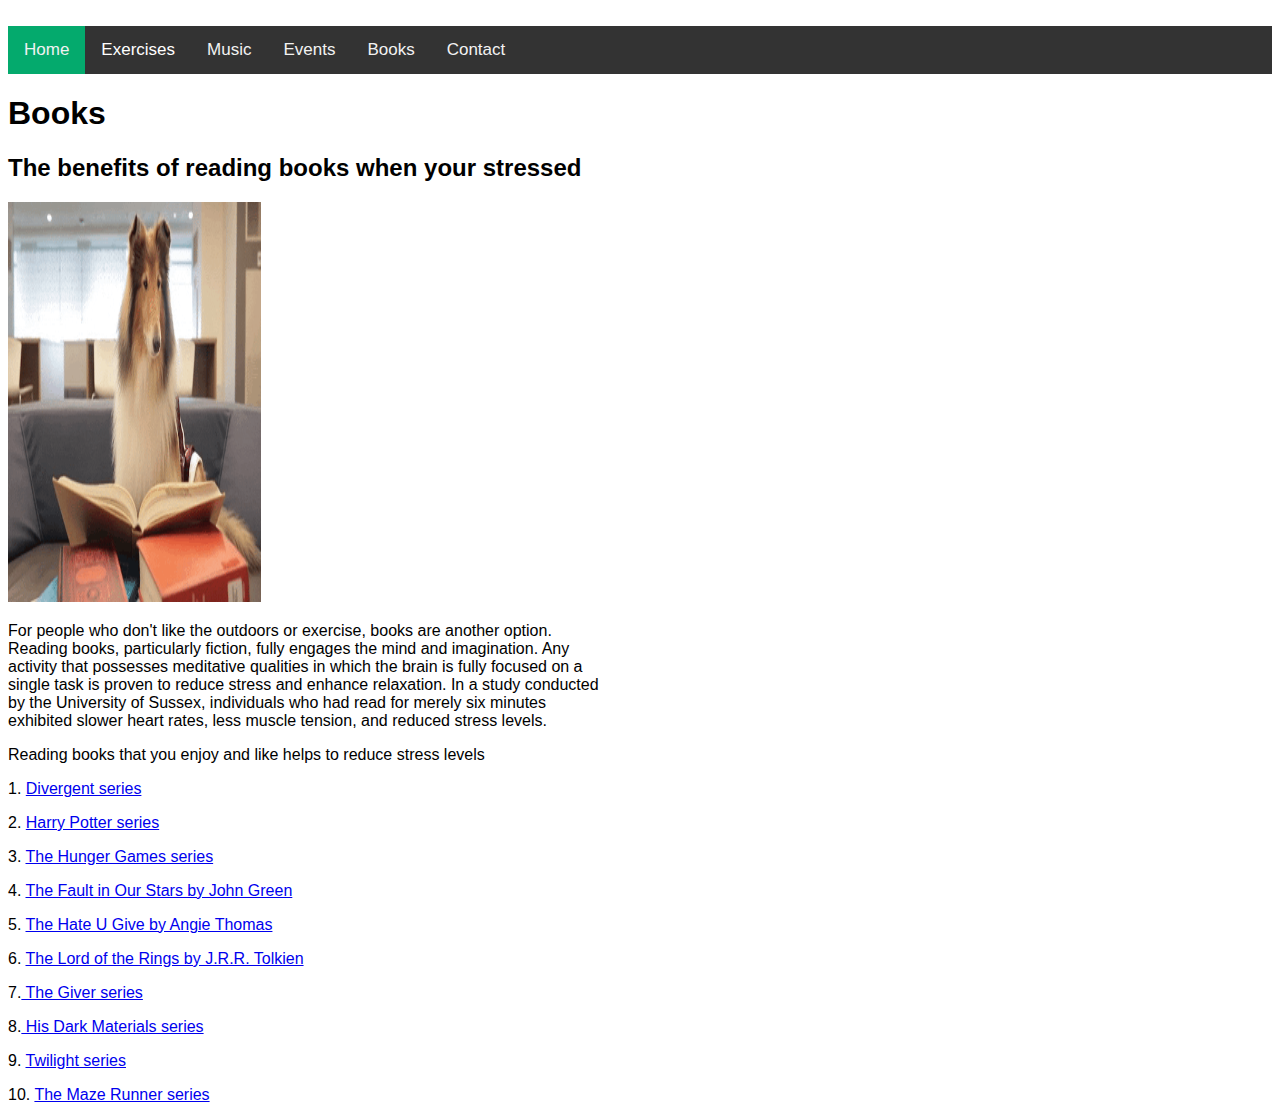
<file: Books.html>
<!DOCTYPE html>
<html>
  <head>
  <meta charset="UTF-8">
  <meta name="viewport" content="width=device-width, initial-scale=1">
  <link rel="stylesheet" type="text/css" href="style.css">
  <img class="Home pic" href="style.css">
  <script src = "script.js"></script>
</head>
<body>
  <header>
    <nav class="topnav id="myTopnav"">
		<a href="index.html" class="active">Home</a>
		<!--<a href="Exercises.html">Exercises</a>-->
    <div class="dropdown">
    <button class="dropbtn">Exercises 
      <i class="fa fa-caret-down"></i>
    </button>
    <div class="dropdown-content">
      <a href="exercises/Cycling.html">Cycling</a>
      <a href="exercises/Meditation.html">Meditation</a>
      <a href="exercises/Running.html">Running</a>
      <a href="exercises/Swimming.html">Swimming</a>
      <a href="exercises/Yoga.html">Yoga</a>
    </div>
  </div> 
    <a href="Music.html">Music</a>
		<a href="Events.html">Events</a>
    <a href="Books.html">Books</a>
		<a href="contact.html">Contact</a>
    <a href="javascript:void(0);" style="font-size:15px;" class="icon" onclick="myFunction()">&#9776;</a>
	</nav>
      <h1> Books </h1>
  </header>

<h2>The benefits of reading books when your stressed</h2>
<img src="../books.gif" alt="This is a picture of X." width="500" height="400">
<section class="w3-container w3-center w3-content" style="max-width:600px">
    <p>For people who don't like the outdoors or exercise, books are another option. Reading books, particularly fiction, fully engages the mind and imagination. Any activity that possesses meditative qualities in which the brain is fully focused on a single task is proven to reduce stress and enhance relaxation. In a study conducted by the University of Sussex, individuals who had read for merely six minutes exhibited slower heart rates, less muscle tension, and reduced stress levels.</p>
 <p>Reading books that you enjoy and like helps to reduce stress levels</p>
 
<p>1. <a href="https://www.barnesandnoble.com/b/divergent/_/N-1p7a" class="w3-button w3-bar-item">Divergent series</a></p>
<p>2. <a href="https://www.barnesandnoble.com/s/harry%20potter%20series"> Harry Potter series </a></p>
<p>3.  <a href="https://www.barnesandnoble.com/s/The%20Hunger%20Games%20series">  The Hunger Games series</a></p>
<p>4. <a href="https://www.barnesandnoble.com/s/The%20Fault%20in%20Our%20Stars%20by%20John%20Green"> The Fault in Our Stars by John Green</a></p>
<p>5. <a href="https://www.barnesandnoble.com/s/The%20Hate%20U%20Give%20by%20Angie%20Thomas"> The Hate U Give by Angie Thomas </a></p>
<p>6. <a href="https://www.barnesandnoble.com/s/The%20Lord%20of%20the%20Rings"> The Lord of the Rings by J.R.R. Tolkien </a></p>
<p>7.<a href="https://www.barnesandnoble.com/s/The%20Giver%20series"> The Giver series </a></p>
<p>8.<a href="https://www.barnesandnoble.com/s/%20His%20Dark%20Materials%20series">  His Dark Materials series </a></p>
<p>9. <a href="https://www.barnesandnoble.com/s/%20Twilight%20series">  Twilight series </a></p>
<p>10. <a href="https://www.barnesandnoble.com/s/The%20Maze%20Runner%20series">  The Maze Runner series </a></p>
</file>
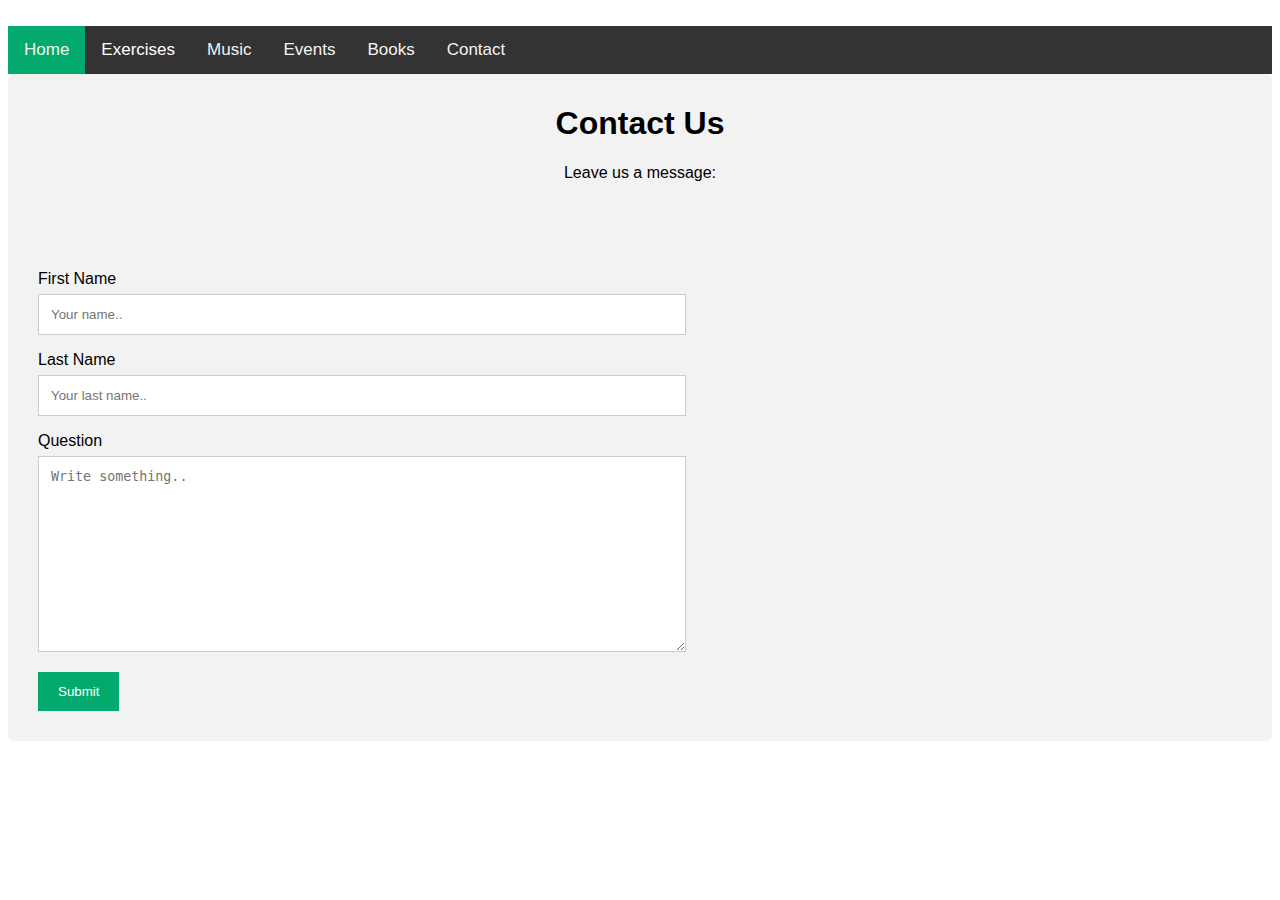
<file: contact.html>
<!DOCTYPE html>
<html>
  <head>
  <meta charset="UTF-8">
  <meta name="viewport" content="width=device-width, initial-scale=1">
  <link rel="stylesheet" type="text/css" href="style.css">
  <img class="Home pic" href="style.css">
  <script src = "script.js"></script>
</head>
<body>
  <header>
    <nav class="topnav id="myTopnav"">
		<a href="index.html" class="active">Home</a>
		<!--<a href="Exercises.html">Exercises</a>-->
    <div class="dropdown">
    <button class="dropbtn">Exercises 
      <i class="fa fa-caret-down"></i>
    </button>
    <div class="dropdown-content">
      <a href="exercises/Cycling.html">Cycling</a>
      <a href="exercises/Meditation.html">Meditation</a>
      <a href="exercises/Running.html">Running</a>
      <a href="exercises/Swimming.html">Swimming</a>
      <a href="exercises/Yoga.html">Yoga</a>
    </div>
  </div> 
    <a href="Music.html">Music</a>
		<a href="Events.html">Events</a>
    <a href="Books.html">Books</a>
		<a href="contact.html">Contact</a>
    <a href="javascript:void(0);" style="font-size:15px;" class="icon" onclick="myFunction()">&#9776;</a>
	</nav>
<div class="container">
  <div style="text-align:center">
    <h1>Contact Us</h1>
    <p>Leave us a message:</p>
  </div>
  <div class="row">
    <div class="column">
    </div>
    <div class="column">
      <form action="/action_page.php">
        <label for="fname">First Name</label>
        <input type="text" id="fname" name="first name" placeholder="Your name..">
        <label for="lname">Last Name</label>
        <input type="text" id="lname" name="lastname" placeholder="Your last name..">
        </select>
        <label for="Question">Question</label>
        <textarea id="subject" name="subject" placeholder="Write something.." style="height:170px"></textarea>
        <input type="submit" value="Submit">
      </form>
    </div>
  </div>
</div>

</body>
</html>
</file>
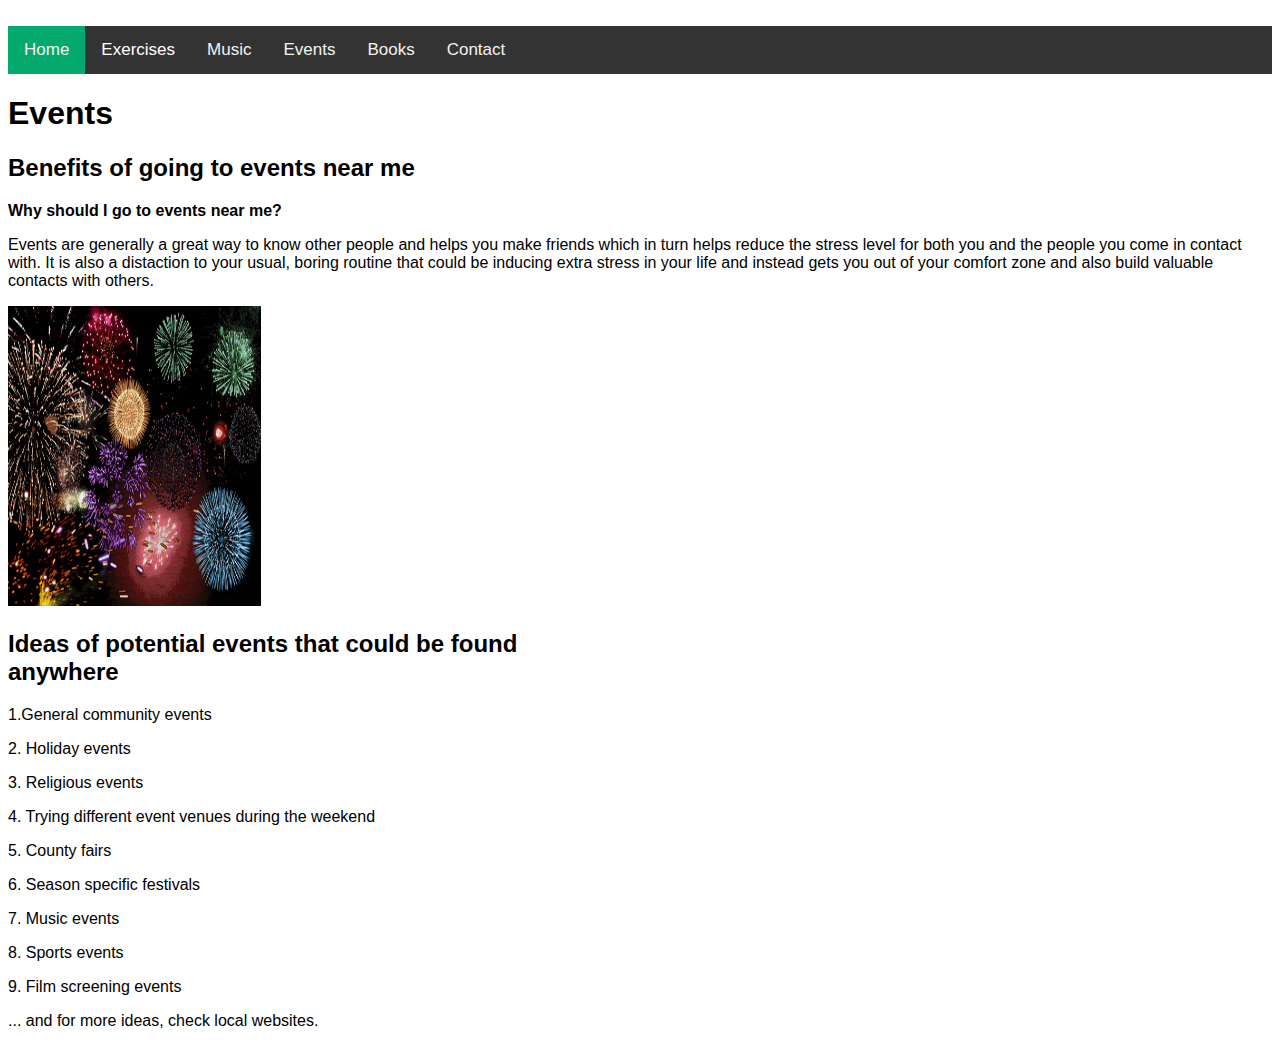
<file: Events.html>
<!DOCTYPE html>
<html>
  <head>
  <meta charset="UTF-8">
  <meta name="viewport" content="width=device-width, initial-scale=1">
  <link rel="stylesheet" type="text/css" href="style.css">
  <img class="Home pic"ss" href="style.css">
  <script src = "script.js"></script>
</head>
<body>
  <header>
      <nav class="topnav id="myTopnav"">
		<a href="index.html" class="active">Home</a>
		<!--<a href="Exercises.html">Exercises</a>-->
    <div class="dropdown">
    <button class="dropbtn">Exercises 
      <i class="fa fa-caret-down"></i>
    </button>
    <div class="dropdown-content">
      <a href="exercises/Cycling.html">Cycling</a>
      <a href="exercises/Meditation.html">Meditation</a>
      <a href="exercises/Running.html">Running</a>
      <a href="exercises/Swimming.html">Swimming</a>
      <a href="exercises/Yoga.html">Yoga</a>
    </div>
  </div> 
    <a href="Music.html">Music</a>
		<a href="Events.html">Events</a>
    <a href="Books.html">Books</a>
		<a href="contact.html">Contact</a>
    <a href="javascript:void(0);" style="font-size:15px;" class="icon" onclick="myFunction()">&#9776;</a>
	</nav>
      <h1> Events </h1>
  <h2>Benefits of going to events near me </h2>
  </header>


    <strong>Why should I go to events near me?</strong>
    <p> Events are generally a great way to know other people and helps you make friends which in turn helps reduce the stress level for both you and the people you come in contact with. It is also a distaction to your usual, boring routine that could be inducing extra stress in your life and instead gets you out of your comfort zone and also build valuable contacts with others. <p>

      <img src="../fireworks.gif" alt="This is a picture of X." width="500" height="300">
<section class="w3-container w3-center w3-content" style="max-width:600px">
       
<h2>Ideas of potential events that could be found anywhere </h2>
<p>1.General community events</p>
<p>2. Holiday events</p>
<p>3. Religious events</p>
<p>4. Trying different event venues during the weekend</p>
<p>5. County fairs </p>
<p>6. Season specific festivals  </p>
<p>7. Music events </p>
<p>8. Sports events </p>
<p>9. Film screening events </p>
<p>... and for more ideas, check local websites. <p>
</file>
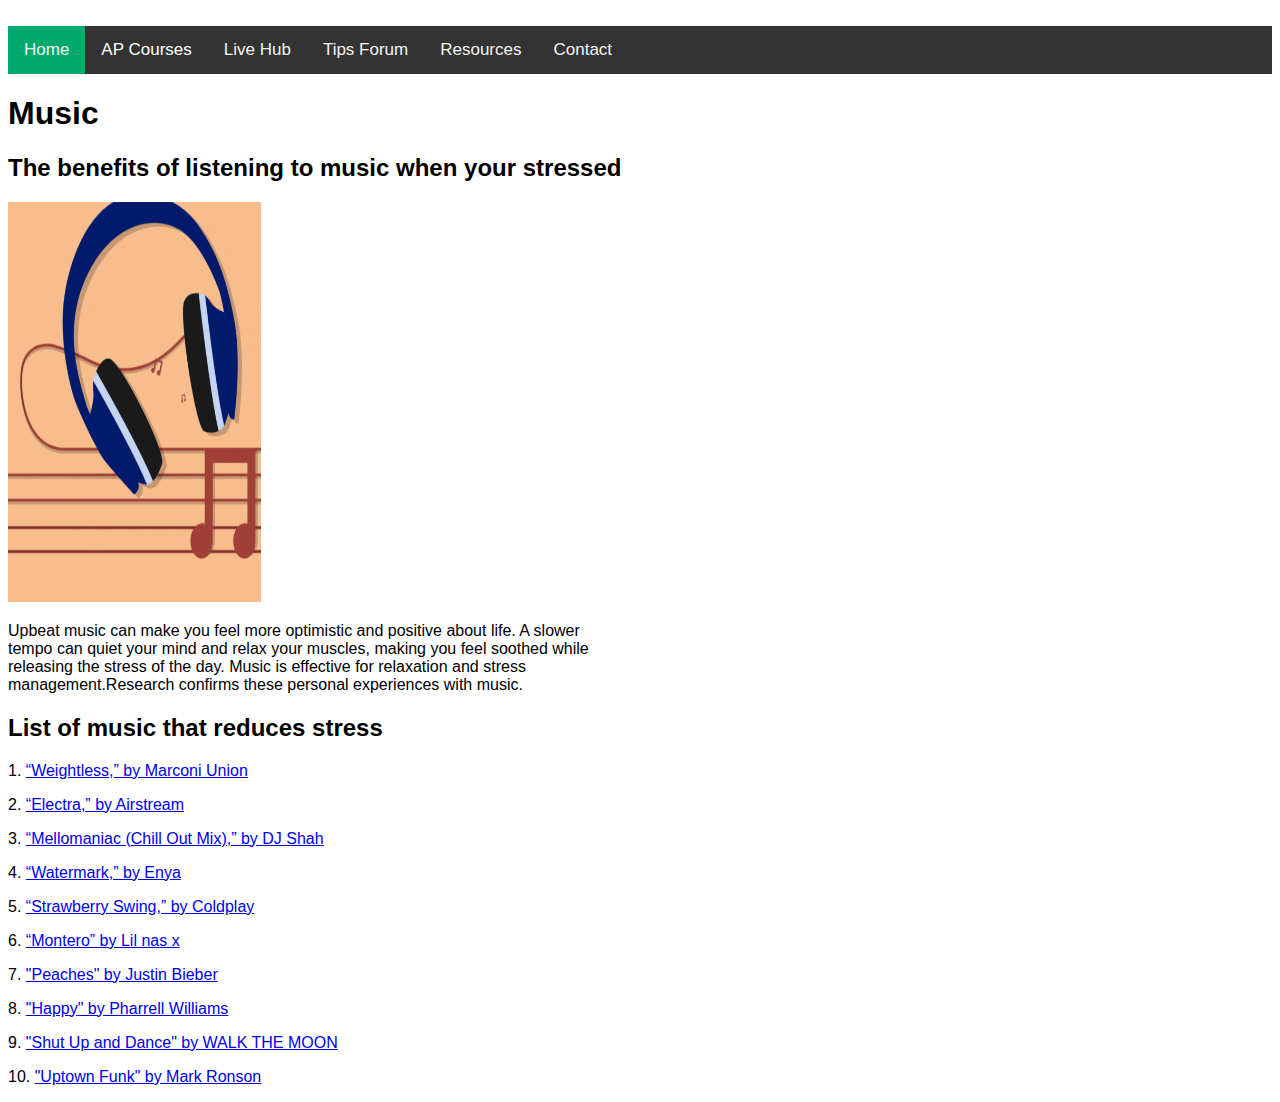
<file: Music.html>
<!DOCTYPE html>
<html>
  <head>
  <meta charset="UTF-8">
  <meta name="viewport" content="width=device-width, initial-scale=1">
  <link rel="stylesheet" type="text/css" href="style.css">
  <img class="Home pic"ss" href="style.css">
  <script src = "script.js"></script>
</head>
<body>
  <header>
      <nav class="topnav id="myTopnav"">
		<a href="index.html" class="active">Home</a>
		<!--<a href="Exercises.html">Exercises</a>-->
    <div class="dropdown">
    <button class="dropbtn">AP Courses
      <i class="fa fa-caret-down"></i>
    </button>
    <div class="dropdown-content">
      <a href="exercises/Cycling.html">Biology</a>
      <a href="exercises/Meditation.html">Meditation</a>
      <a href="exercises/Running.html">Running</a>
      <a href="exercises/Swimming.html">Swimming</a>
      <a href="exercises/Yoga.html">Yoga</a>
    </div>
  </div> 
    <a href="Music.html">Live Hub</a>
		<a href="Events.html">Tips Forum</a>
    <a href="Books.html">Resources</a>
		<a href="contact.html">Contact</a>
    <a href="javascript:void(0);" style="font-size:15px;" class="icon" onclick="myFunction()">&#9776;</a>
	</nav>
      <h1> Music </h1>
  <h2>The benefits of listening to music when your stressed</h2>
  </header>

<img src="../music.gif" alt="This is a picture of X." width="500" height="400">
<section class="w3-container w3-center w3-content" style="max-width:600px">
    <p>Upbeat music can make you feel more optimistic and positive about life. A slower tempo can quiet your mind and relax your muscles, making you feel soothed while releasing the stress of the day. Music is effective for relaxation and stress management.Research confirms these personal experiences with music.</p>
<h2>List of music that reduces stress </h2>
<p>1. <a href="https://www.youtube.com/watch?v=UfcAVejslrU">“Weightless,” by Marconi Union</a></p>
<p>2. <a href="https://www.youtube.com/watch?v=Gx38GBOZ6PU"> “Electra,” by Airstream</a></p>
<p>3. <a href="https://www.youtube.com/watch?v=EcRXlM6edrM"> “Mellomaniac (Chill Out Mix),” by DJ Shah </a></p>
<p>4. <a href="https://www.youtube.com/watch?v=bPCdsa7hS7M"> “Watermark,” by Enya</a></p>
<p>5. <a href="https://www.youtube.com/watch?v=isH1yy8I_dc"> “Strawberry Swing,” by Coldplay </a></p>
<p>6. <a href="https://www.youtube.com/watch?v=nsXwi67WgOo"> “Montero” by Lil nas x </a></p>
<p>7. <a href="https://www.youtube.com/watch?v=BydBU2pCkU8"> "Peaches" by Justin Bieber </a></p>
<p>8. <a href="https://www.youtube.com/watch?v=y6Sxv-sUYtM"> "Happy" by Pharrell Williams </a></p>
<p>9. <a href="https://www.youtube.com/watch?v=6JCLY0Rlx6Q"> "Shut Up and Dance" by WALK THE MOON </a></p>
<p>10. <a href="https://www.youtube.com/watch?v=OPf0YbXqDm0"> "Uptown Funk" by Mark Ronson </a></p>
</file>
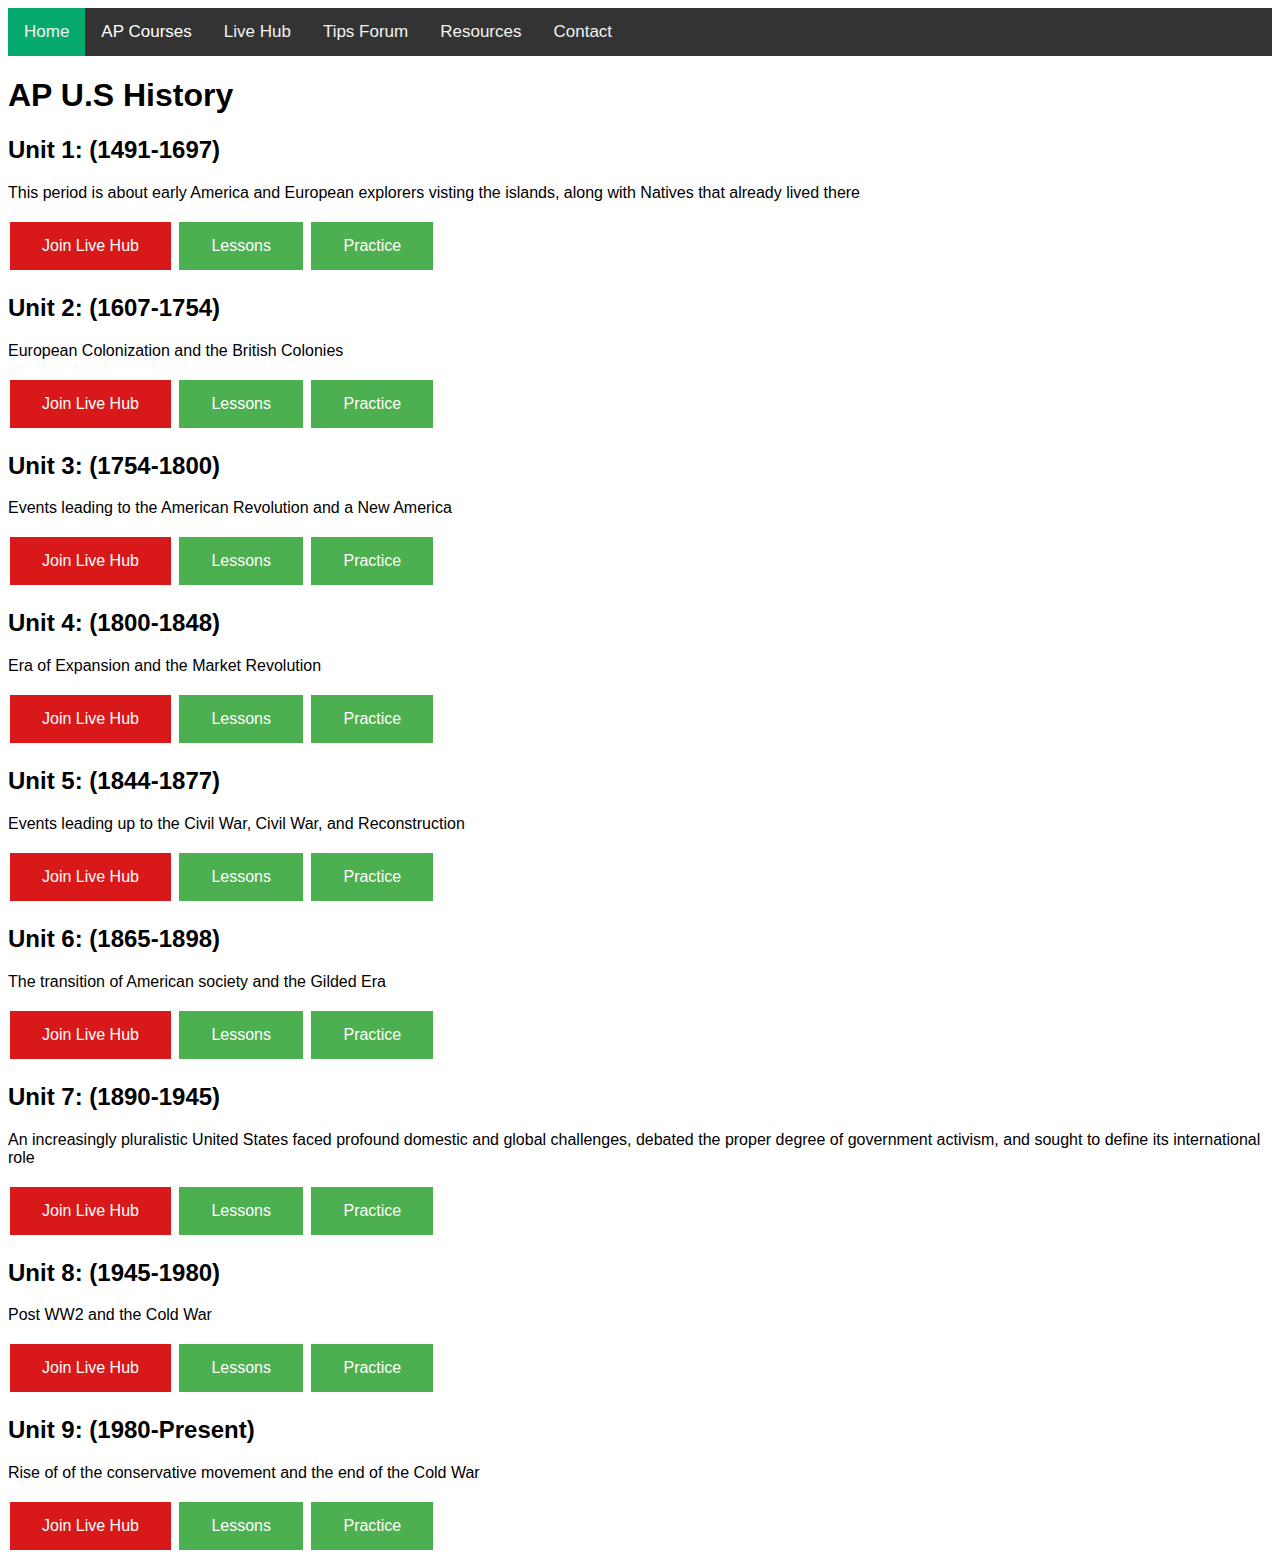
<file: Running.html>
<!DOCTYPE html>
<html>
  <head>
  <meta charset="UTF-8">
  <meta name="viewport" content="width=device-width, initial-scale=1">
  <link rel="stylesheet" type="text/css" href="../style.css">
  <script src = "../script.js"></script>
</head>
<body>
  <header>
    <nav class="topnav id="myTopnav"">
		<a href="../index.html" class="active">Home</a>
		<!--<a href="Exercises.html">Exercises</a>-->
    <div class="dropdown">
    <button class="dropbtn">AP Courses 
      <i class="fa fa-caret-down"></i>
    </button>
    <div class="dropdown-content">
      <a href="Cycling.html">Biology AP</a>
      <a href="Meditation.html">Computer Science A AP</a>
      <a href="Running.html">U.S History AP</a>
    </div>
  </div> 
    <a href="../Music.html">Live Hub</a>
		<a href="../Events.html">Tips Forum</a>
    <a href="../Books.html">Resources</a>
		<a href="../contact.html">Contact</a>
    <a href="javascript:void(0);" style="font-size:15px;" class="icon" onclick="myFunction()">&#9776;</a>
	</nav>
<header>
      <h1> AP U.S History </h1>
    </header>
  
    <header>
      <h2> Unit 1: (1491-1697) </h2>
    <p> This period is about early America and European explorers visting the islands, along with Natives that already lived there</p>
    <a href="https://seankentarochang.github.io/rep2/" class="buttonB">Join Live Hub</a>
    <a href="https://www.youtube.com/playlist?list=PLEHRHjICEfDUkwlhx0SFi4-dgPI82_Wn3" class="button">Lessons</a>
    <a href="https://highschooltestprep.com/ap/us-history/practice-test-1/" class="button">Practice</a>
    
<h2> Unit 2: (1607-1754) </h2>
  <p> European Colonization and the British Colonies</p>
    <a href="#" class="buttonB">Join Live Hub</a>
    <a href="https://www.youtube.com/playlist?list=PLEHRHjICEfDVlP4J7Zn1_LFTm_-8bkxpN" class="button">Lessons</a>
    <a href="https://highschooltestprep.com/ap/us-history/practice-test-2/" class="button">Practice</a>

<h2> Unit 3: (1754-1800) </h2>
  <p> Events leading to the American Revolution and a New America</p>
    <a href="#" class="buttonB">Join Live Hub</a>
    <a href="https://www.youtube.com/playlist?list=PLEHRHjICEfDV2MWqLB3pCm1vly8V3QV8x" class="button">Lessons</a>
    <a href="https://highschooltestprep.com/ap/us-history/practice-test-3/" class="button">Practice</a>

<h2> Unit 4: (1800-1848) </h2>
  <p> Era of Expansion and the Market Revolution</p>
    <a href="#" class="buttonB">Join Live Hub</a>
    <a href="https://www.youtube.com/playlist?list=PLEHRHjICEfDXSqIKXbu6FJOfh3Wpqjf4S" class="button">Lessons</a>
    <a href="https://highschooltestprep.com/ap/us-history/practice-test-4/" class="button">Practice</a>

<h2> Unit 5: (1844-1877) </h2>
  <p> Events leading up to the Civil War, Civil War, and Reconstruction</p>
    <a href="#" class="buttonB">Join Live Hub</a>
    <a href="https://www.youtube.com/playlist?list=PLEHRHjICEfDUUtmhaZpPb-ND-fqr3t-SI" class="button">Lessons</a>
    <a href="https://highschooltestprep.com/ap/us-history/practice-test-5/" class="button">Practice</a>

<h2> Unit 6: (1865-1898) </h2>
  <p> The transition of American society and the Gilded Era</p>
    <a href="#" class="buttonB">Join Live Hub</a>
    <a href="https://www.youtube.com/playlist?list=PLEHRHjICEfDWvmaCOVrEIh30TbHTuuLMf" class="button">Lessons</a>
    <a href="https://highschooltestprep.com/ap/us-history/practice-test-6/" class="button">Practice</a>
    
<h2> Unit 7: (1890-1945)</h2>
  <p> An increasingly pluralistic United States faced profound domestic and global challenges, debated the proper degree of government activism, and sought to define its international role</p>
    <a href="#" class="buttonB">Join Live Hub</a>
    <a href="https://www.youtube.com/playlist?list=PLEHRHjICEfDUzWKsrESFVjdwKSi-DHG5A" class="button">Lessons</a>
    <a href="https://highschooltestprep.com/ap/us-history/practice-test-7/" class="button">Practice</a>

<h2> Unit 8: (1945-1980)</h2>
  <p> Post WW2 and the Cold War</p>
    <a href="#" class="buttonB">Join Live Hub</a>
    <a href="https://www.youtube.com/playlist?list=PLEHRHjICEfDWhNFWxbvPY_FihVyhZEtR7" class="button">Lessons</a>
    <a href="https://highschooltestprep.com/ap/us-history/practice-test-8/" class="button">Practice</a>

<h2> Unit 9: (1980-Present)</h2>
  <p> Rise of of the conservative movement and the end of the Cold War</p>
    <a href="#" class="buttonB">Join Live Hub</a>
    <a href="https://www.youtube.com/playlist?list=PLEHRHjICEfDWQesJdnjON-QxZWVCEKoiO" class="button">Lessons</a>
    <a href="https://highschooltestprep.com/ap/us-history/practice-test-9/" class="button">Practice</a>
</file>
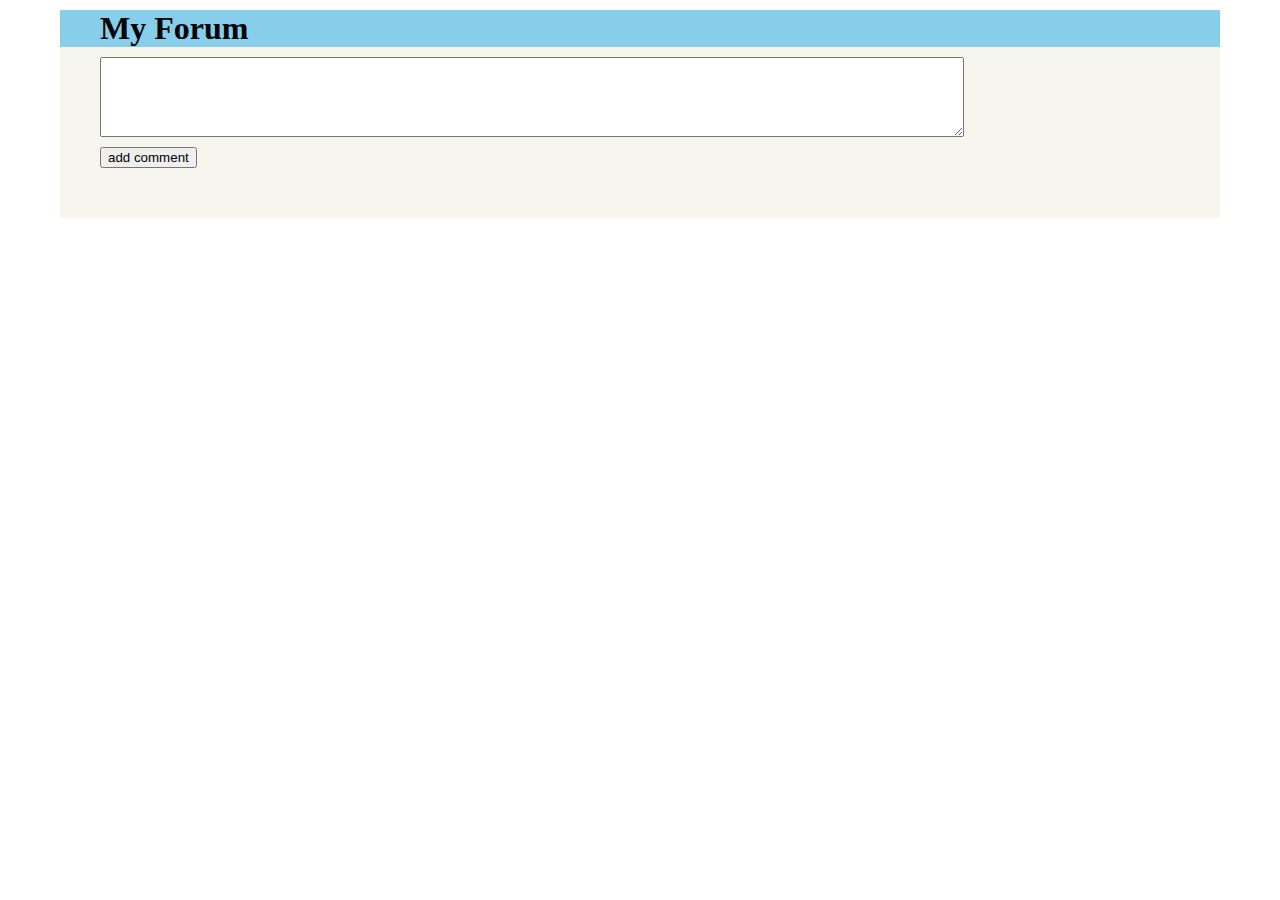
<file: thread.html>
<body>
    <div class="top-bar">
        <h1>
            My Forum
        </h1>
    </div>
    <div class="main">
        <div class="header">
        </div>
        <textarea></textarea>
        <button>add comment</button>
        <div class="comments">
        </div>
    </div>
    <script src="data.js"></script>
    <script>
        var id = window.location.search.slice(1);
        var thread = threads.find(t => t.id == id);
        var header = document.querySelector('.header');
        var headerHtml = `
            <h4 class="title">
                ${thread.title}
            </h4>
            <div class="bottom">
                <p class="timestamp">
                    ${new Date(thread.date).toLocaleString()}
                </p>
                <p class="comment-count">
                    ${thread.comments.length} comments
                </p>
            </div>
        `
        header.insertAdjacentHTML('beforeend', headerHtml)

        function addComment(comment) {
            var commentHtml = `
                <div class="comment">
                    <div class="top-comment">
                        <p class="user">
                            ${comment.author}
                        </p>
                        <p class="comment-ts">
                            ${new Date(comment.date).toLocaleString()}
                        </p>
                    </div>
                    <div class="comment-content">
                        ${comment.content}
                    </div>
                </div>
            `
            comments.insertAdjacentHTML('beforeend', commentHtml);
        }

        var comments = document.querySelector('.comments');
        for (let comment of thread.comments) {
            addComment(comment);
        }

        var btn = document.querySelector('button');
        btn.addEventListener('click', function() {
            var txt = document.querySelector('textarea');
            var comment = {
                content: txt.value,
                date: Date.now(),
                author: 'Aaron'
            }
            addComment(comment);
            txt.value = '';
            thread.comments.push(comment);
            localStorage.setItem('threads', JSON.stringify(threads));
        })
    </script>
    <style>
        body {
            margin: 10px 60px;
        }
        a {
            text-decoration: none;
            color: black;
        }
        h1, h4, ol {
            margin: 0;
        }
        p {
            margin: 5px 0;
        }
        textarea {
            width: 80%;
            height: 80px;
        }
        button {
            display: block;
            margin: 10px 0;
        }
        .top-bar {
            background-color: skyblue;
            padding: 0 40px;
        }
        .main {
            background-color: #F6F6EF;
            padding: 10px 40px;
        }
        .comments {
            margin: 40px 0;
        }
        .comment {
            margin: 10px 0;
        }
        .row {
            padding: 5px 0;
        }
        .bottom, .top-comment {
            display: flex;
            color: grey;
            font-size: 12px;
        }
        .timestamp {
            padding-right: 10px;
        }
        .comment-ts {
            padding-left: 10px;
        }
    </style>
</body>
</file>
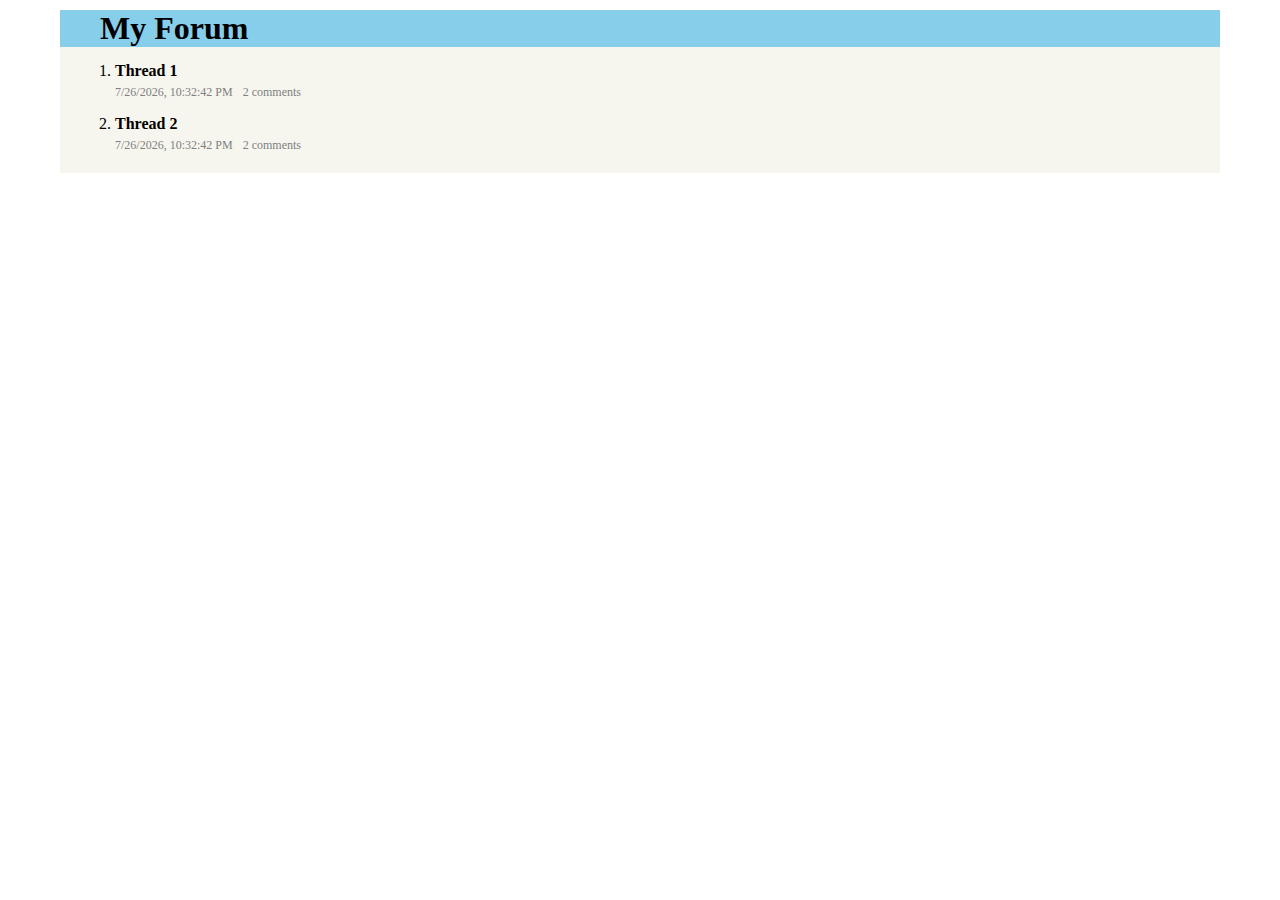
<file: tips.html>
<body>
    <div class="top-bar">
        <h1>
            My Forum
        </h1>
    </div>
    <div class="main">
        <ol>
        </ol>
    </div>
    <script src="data.js"></script>
    <script>
        console.log(threads);
        var container = document.querySelector('ol');
        for (let thread of threads) {
            var html = `
            <li class="row">
                <a href="/thread.html?${thread.id}">
                    <h4 class="title">
                        ${thread.title}
                    </h4>
                    <div class="bottom">
                        <p class="timestamp">
                            ${new Date(thread.date).toLocaleString()}
                        </p>
                        <p class="comment-count">
                            ${thread.comments.length} comments
                        </p>
                    </div>
                </a>
            </li>
            `
            container.insertAdjacentHTML('beforeend', html);
        }
    </script>
    <style>
        body {
            margin: 10px 60px;
        }
        a {
            text-decoration: none;
            color: black;
        }
        h1, h4, ol {
            margin: 0;
        }
        p {
            margin: 5px 0;
        }
        .top-bar {
            background-color: skyblue;
            padding: 0 40px;
        }
        .main {
            background-color: #F6F6EF;
            padding: 10px 15px;
        }
        .row {
            padding: 5px 0;
        }
        .bottom {
            display: flex;
            color: grey;
            font-size: 12px;
        }
        .timestamp {
            padding-right: 10px;
        }
    </style>
</body>
</file>
<file: style.css>
.navbar, .navbar a {
  text-align: center;
  display: flex;
  justify-content: space-around;
  background-color: greenyellow;
}

.navbar a {
  text-decoration: none;
  text-emphasis: bold;
  color: black;
  font-weight: bold;
  display: block;
}

/* background */
body {
  background-image: url(https://images-cdn.welcomesoftware.com/Zz0zZTliMjQ4MzhlNGExMWViYmJiMjFiZTI2ZWNmN2MzZA==);
  font-family: "Arial";
  background-repeat: no-repeat;
  background-size: cover;
  height: 100%;
}

.body main {
  background-image: url(https://images-cdn.welcomesoftware.com/Zz0zZTliMjQ4MzhlNGExMWViYmJiMjFiZTI2ZWNmN2MzZA==);
  height: 100%;
  background-repeat: no-repeat;
  background-size: cover;
}

/*{
  box-sizing: border-box;
}*/

/* Style inputs */
input[type=text], select, textarea {
  width: 100%;
  padding: 12px;
  border: 1px solid #ccc;
  margin-top: 6px;
  margin-bottom: 16px;
  resize: vertical;
}

input[type=submit] {
  background-color: #04AA6D;
  color: white;
  padding: 12px 20px;
  border: none;
  cursor: pointer;
}

input[type=submit]:hover {
  background-color: #45a049;
}

/* Style the container/contact section */
.container {
  border-radius: 5px;
  background-color: #f2f2f2;
  padding: 10px;
}

.button {
  background-color: #4CAF50;
  border: none;
  color: white;
  padding: 15px 32px;
  text-align: center;
  text-decoration: none;
  display: inline-block;
  font-size: 16px;
  margin: 4px 2px;
  cursor: pointer;
}

.buttonB {
  background-color: #d91919;
  border: none;
  color: white;
  padding: 15px 32px;
  text-align: center;
  text-decoration: none;
  display: inline-block;
  font-size: 16px;
  margin: 4px 2px;
  cursor: pointer;
}

/* Create two columns that float next to eachother */
.column {
  float: left;
  width: 50%;
  margin-top: 6px;
  padding: 20px;
}

/* Clear floats after the columns */
.row:after {
  content: "";
  display: table;
  clear: both;
}

@media screen and (max-width: 600px) {
  .column, input[type=submit] {
    width: 100%;
    margin-top: 0;
  }
}

/***** drop down *****/
/* from https://www.w3schools.com/howto/tryit.asp?filename=tryhow_js_responsive_navbar_dropdown */
.topnav {
  overflow: hidden;
  background-color: #333;
}

.topnav a {
  float: left;
  display: block;
  color: #f2f2f2;
  text-align: center;
  padding: 14px 16px;
  text-decoration: none;
  font-size: 17px;
}

.active {
  background-color: #04AA6D;
  color: white;
}

.topnav .icon {
  display: none;
}

.dropdown {
  float: left;
  overflow: hidden;
}

.dropdown .dropbtn {
  font-size: 17px;    
  border: none;
  outline: none;
  color: white;
  padding: 14px 16px;
  background-color: inherit;
  font-family: inherit;
  margin: 0;
}

.dropdown-content {
  display: none;
  position: absolute;
  background-color: #f9f9f9;
  min-width: 160px;
  box-shadow: 0px 8px 16px 0px rgba(0,0,0,0.2);
  z-index: 1;
}

.dropdown-content a {
  float: none;
  color: black;
  padding: 12px 16px;
  text-decoration: none;
  display: block;
  text-align: left;
}

.topnav a:hover, .dropdown:hover .dropbtn {
  background-color: #555;
  color: white;
}

.dropdown-content a:hover {
  background-color: #ddd;
  color: black;
}

.center {
  display: block;
  margin-left: auto;
  margin-right: auto;
}

.dropdown:hover .dropdown-content {
  display: block;
}

@media screen and (max-width: 600px) {
  .topnav a:not(:first-child), .dropdown .dropbtn {
    display: none;
  }
  .topnav a.icon {
    float: right;
    display: block;
  }
}
@media screen and (max-width: 600px) {
  .topnav.responsive {position: relative;}
  .topnav.responsive .icon {
    position: absolute;
    right: 0;
    top: 0;
  }
  .topnav.responsive a {
    float: none;
    display: block;
    text-align: left;
  }
  .topnav.responsive .dropdown {float: none;}
  .topnav.responsive .dropdown-content {
    position: relative;}
  .topnav.responsive .dropdown .dropbtn {
    display: block;
    width: 100%;
    text-align: left;
  }


}
  .banner {
    width: 80%;
    height: 70%;
    top: 15%;
    left: 50px;
    position: absolute;
    }

  .app-text{
    width: 50%;
    float: left;
  }

  .app-text h1{
    font-size: 250%;
    width: 100%;
  position: relative;
  }

  .image {
    width: 50%;
    float: right;
  }
  .image img {
    width: 100%;
    padding-left: 10%;
    padding-top: 10%;
    position: right;
  }

  header img {
    width: 20%;
    position: right;
  }
  body img {
    width: 20%;
    position: right;
  }
</file>
